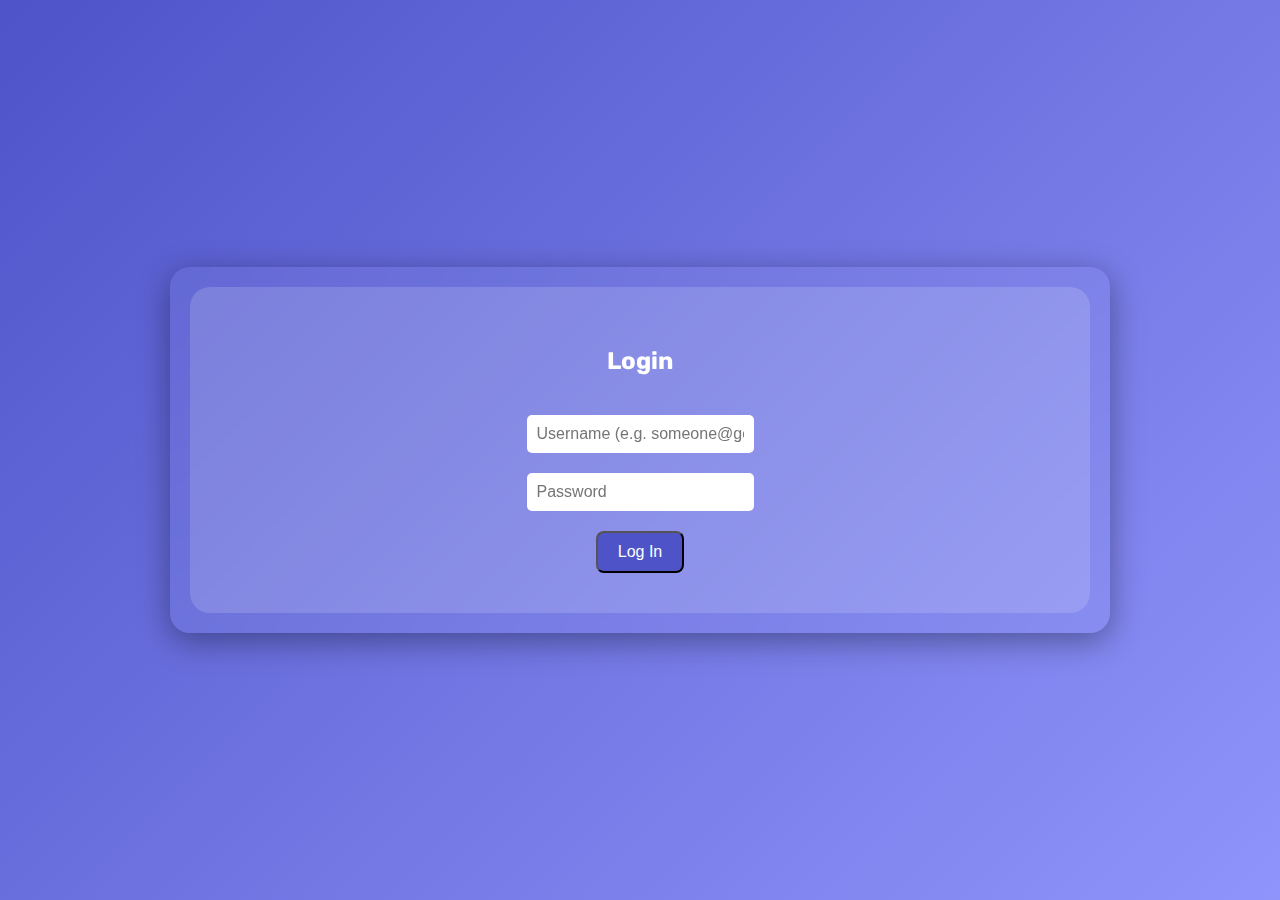
<file: index.html>
<!DOCTYPE html>
<html lang="en">
<head>
  <meta charset="UTF-8" />
  <meta name="viewport" content="width=device-width, initial-scale=1.0"/>
  <title>RAMP SAFETY</title>
  <link href="https://fonts.googleapis.com/css2?family=Rubik:wght@500&display=swap" rel="stylesheet">
  <link rel="stylesheet" href="styles_L.css">
 </head>
<body>

  <!-- ✅ User Info -->
  <div id="user-info" class="user-info" style="display: none;">
    <div class="user-initials" id="user-initials">U</div>
    <div>
      <div id="username-display">Welcome, User</div>
    </div>
    <button class="logout-btn" onclick="logout()">Log Out</button>
  </div>

  <!-- ✅ Login Page -->
  <div id="login-page" class="container">
    <div class="login-container">
      <h2>Login</h2>
      <input type="text" id="username" placeholder="Username (e.g. someone@goindigo.in)" />
      <input type="password" id="password" placeholder="Password" />
      <button onclick="login()">Log In</button>
    </div>
  </div>

  <!-- ✅ Main App -->
  <div id="main-content" class="container" style="display: none;">
    <header>
      <h1><span class="title-part1">Ramp Safety</span> <span class="title-part2">Program</span></h1>
    </header>

    <!-- Toggle Container -->
    <div id="toggle-container" class="toggle-container">
      <span>Select Theme:</span>
      <button id="theme-toggle" class="toggle-button">Millennial (Study Mode)</button>
    </div>

    <section class="grid day-buttons">
      <button class="day-button" data-day="day1">Day 1</button>
      <button class="day-button" data-day="quiz1">Quiz 1</button>
    </section>

    <section class="grid day-buttons-second">
      <button class="day-button" data-day="day2">Day 2</button>
      <button class="day-button" data-day="quiz2">Quiz 2</button>
    </section>

    <section class="grid quiz-grid">
      <button class="day-button" data-day="quiz3">Final Quiz</button>
      </section>
  </div>

  <script src="script_index.js" defer></script>
</body>
</html>
</file>
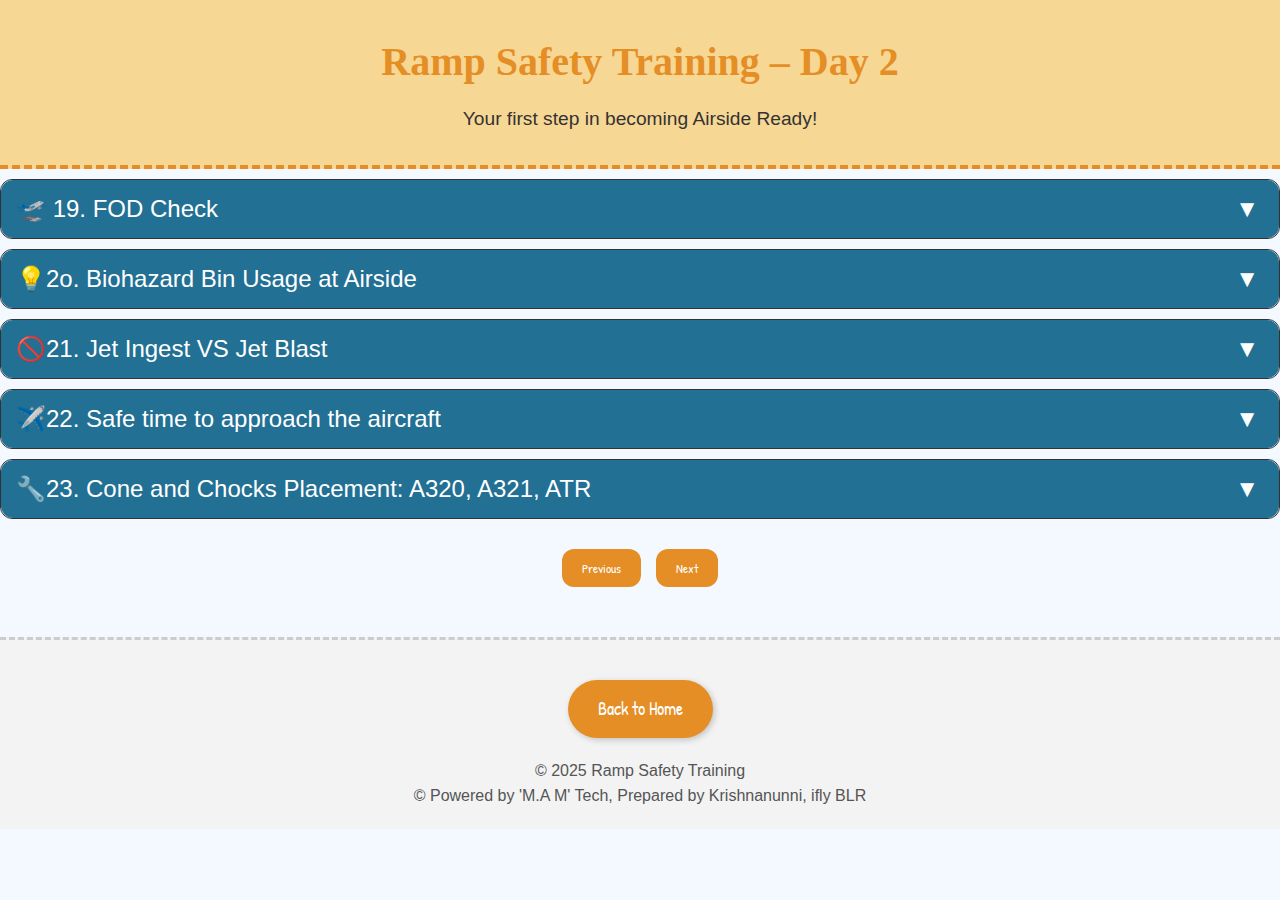
<file: day2_G.html>
<!DOCTYPE html>
<html lang="en">
<head>
    <meta charset="UTF-8">
    <title>Ramp Safety Training - Day 2</title>
    <meta name="viewport" content="width=device-width, initial-scale=1.0">

    <!-- Google Fonts for a handmade feel -->
    <link href="https://fonts.googleapis.com/css2?family=Permanent+Marker&family=Patrick+Hand&display=swap" rel="stylesheet">
    <link rel="stylesheet" href="styles_G.css">

 </head>
<body>

    <header>
        <h1>Ramp Safety Training – Day 2</h1>
        <p class="intro">Your first step in becoming Airside Ready!</p>
    </header>

    <!-- Section 19: FOD Check -->
    <div class="accordion-item">
        <button class="accordion-header">🛫 19. FOD Check</button>
        <div class="accordion-content">
        <p><strong>Trainee:</strong> Mr. Krish, I keep hearing about FOD checks. What exactly is FOD?</p> <p><strong>Instructor:</strong> FOD stands for Foreign Object Debris. Basically, anything that shouldn’t be on the ramp—stones, plastic, tools, even an old boarding pass blowing in the wind.</p> <p><strong>Trainee:</strong> Seriously? That stuff can cause problems?</p> <p><strong>Instructor:</strong> Absolutely. One loose bolt can turn into a flying bullet once an engine fires up. FOD may be small, but it plays dirty.</p> <p><strong>Trainee:</strong> What about a sandwich wrapper? That sounds harmless!</p> <p><strong>Instructor:</strong> Tell that to an engine sucking it in at full throttle. That "harmless" wrapper could cost millions. FOD may be small, but its impact? Huge.</p> <p><strong>Trainee:</strong> what about water bottle?</p> <p><strong>Instructor:</strong> Yep. One bottle sucked into a jet engine and boom—cha-ching! That’s one very expensive drink.</p> 
 <p><strong>Trainee:</strong> Got it. So when do we check for FOD?</p> <p><strong>Instructor:</strong> Three times: pre-arrival, pre-departure, and post-departure. Think of it like a safety checklist—we check, then check again, then check after we’ve checked.</p> <p><strong>Trainee:</strong> And who’s responsible for that?</p> <p><strong>Instructor:</strong> Everyone at the bay. No exceptions. If you’re breathing ramp air, you’re part of the FOD squad.</p></p><strong>Trainee:</strong> Alright! What should I be looking for exactly?</p> <p><strong>Instructor:</strong> Anything that doesn’t belong—bolts, tools, plastics, lost items. If you wouldn’t want it flying into a jet engine, it’s FOD. When in doubt, pick it out!</p> <p><strong>Trainee:</strong> Got it, Mr. Krish,! Eyes down, pockets empty, ramp clean!</p> <p><strong>Instructor:</strong> That’s the spirit! A clean ramp is a safe ramp. Let’s keep the jets happy—and off the snack diet!</p> <p><strong>Trainee:</strong> Okay! And what do we do with the stuff we find?</p> <p><strong>Instructor:</strong> Straight into the FOD bin. Every bay has one. Can’t miss it—it’s the bin that’s practically begging for attention.</p> <p><strong>Trainee:</strong> And if the bin’s not there?</p> <p><strong>Instructor:</strong> Head over to the passenger ramp—we’ve got an FOD bin there too. No excuses. The only thing flying should be the aircraft, not garbage.</p> <p><strong>Trainee:</strong> Copy that, Mr. Krish,! FOD in the bin, not in the engine!</p> <p><strong>Instructor:</strong> Now you’re talking! Clean ramp, safe skies—that’s how we roll.
            <img src="img/awareness.jpg" alt="" class="standard-img">
        </div>
    </div>


 <!-- Section 20: Biohazard Bin Usage at Airside -->
    <div class="accordion-item">
        <button class="accordion-header">💡2o. Biohazard Bin Usage at Airside</button>
        <div class="accordion-content">
        <p><strong>Trainee:</strong> Sir, I’ve got toilet cart duty today. Anything special I need to know about hygiene?</p> <p><strong>Instructor:</strong> Oh yes—this is where cleanliness is king. When you're done, all <em>used disposable gloves and masks</em> must go straight into the <em>biohazard bin</em>. No shortcuts, no detours.</p> <p><strong>Trainee:</strong> Can I toss in some regular trash too, just to save time?</p> <p><strong>Instructor:</strong> Absolutely not! The biohazard bin is strictly for <em>PPE like gloves and masks</em>—nothing else. Mixing in regular waste? That’s a contamination party nobody wants.</p> <p><strong>Trainee:</strong> Got it. Toss it right, toss it safe.</p> <p><strong>Instructor:</strong> Exactly. And don’t forget to <em>check the bin lid</em> after disposing—make sure it’s properly closed. An open bio bin is like an open invitation for trouble.</p> <p><strong>Trainee:</strong> What if the bin’s full or cracked?</p> <p><strong>Instructor:</strong> Then <em>report it immediately</em>. We can’t keep things clean if the container’s broken. Safety’s everyone’s job—even when it comes to bins.</p> <p><strong>Trainee:</strong> Alright. Gloves off, bin closed, and no funny business with the trash.</p> <p><strong>Instructor:</strong> That’s the spirit! Stay clean, stay safe, and keep airside contamination-free.</p>
<img src="img/biohazard.png" alt="Biohazard Bin at Airside" class="standard-img">
           
        </div>       
    </div>







    <!-- Section 21: Jet Ingest VS Jet Blast-->
    <div class="accordion-item"> 
       <button class="accordion-header">🚫21. Jet Ingest VS Jet Blast</button>

 
       <div class="accordion-content">
             <img src="img/jetengine.png" alt="jetengine" class="standard-img">
            <p><strong>Trainee:</strong> Mr. Krish, what’s the difference between jet ingest and jet blast? I keep mixing them up!</p> <p><strong>Instructor:</strong> Good question! Jet ingest is like the engine’s vacuum cleaner—it sucks in air and anything nearby at the front. So, stay clear or you might get “swallowed”!</p> <p><strong>Trainee:</strong> Mr. Krish, what’s the difference between jet ingest and jet blast? Specifically, what happens behind the engine?</p> <p><strong>Instructor:</strong> Behind the engine is where jet blast happens—it’s a fierce gust of air shooting out the back. Stand there, and you could get knocked over or hit by flying debris.</p> <p><strong>Trainee:</strong> How close can I safely get to these zones?</p> <p><strong>Instructor:</strong> When the engine’s on, keep at least 5.79 meters from the front—that’s the ingest danger zone. And from the rear, a safe 60 meters away to avoid the blast. Think of it as giving the engine its personal space!</p> <p><strong>Trainee:</strong> Now I’m clear—it’s like respecting a grumpy giant!</p> <p><strong>Instructor:</strong> Exactly! Respect the giant, stay alert, stay outside ERA when engine is on and you’ll be safe on the ramp every time.</p>
           
        </div>
    </div>

    <!-- Section 22:Safe time to approach the aircraft -->
    <div class="accordion-item">
        <button class="accordion-header">✈️22. Safe time to approach the aircraft</button>
        <div class="accordion-content">
        <div class="image-container">
        <img src="img/atracb.png" alt="ATRACB" class="standard-img">
        <img src="img/ACB.png" alt="ACB" class="standard-img" class="standard-img">
          </div>
<p><strong>Trainee:</strong> Mr. Krish, when is it actually safe to approach the aircraft at the bay? I don’t want to be the guy who walks into a spinning propeller!</p> <p><strong>Instructor:</strong> Good question! Think of the aircraft like a sleeping dragon—you don’t want to wake it up too soon. Wait until the engines are off, ACB is turned off, chocks are in place, and the engineer gives the thumbs up.</p> <p><strong>Trainee:</strong> By the way, where exactly is the ACB located? I want to be sure I’m checking the right place.</p> <p><strong>Instructor:</strong> Great to ask! On an Airbus, the ACBs are located on top and bottom of the fuselage. For ATR aircraft, you’ll find them on top of the tail and also on the bottom of the fuselage. Knowing this helps you verify that the ACB is properly turned off before approaching.</p> <p><strong>Trainee:</strong> Wait, what exactly is the fuselage?</p> <p><strong>Instructor:</strong> Ah, good one! The fuselage is basically the main body of the aircraft — the big central part where the Customers sit and the cargo is stored. Think of it like the airplane’s torso.</p> <p><strong>Trainee:</strong> So basically, if ACB is on and  I rush in, I’m asking for trouble?</p> <p><strong>Instructor:</strong> Exactly! Patience is your best safety gear here. Approaching too early is like trying to hug a cactus—painful and unnecessary.</p> <p><strong>Trainee:</strong> Got it, I’ll personally check the engines, ACB locations, and chocks before waiting for the engineer’s “all clear.” No cactus hugs for me!</p> <p><strong>Instructor:</strong> Perfect! Safe, smart, and with no prickly surprises. You’re officially on the express train to ramp training greatness!</p> <p><strong>Trainee:</strong> Thank you! Credits to you for putting up with all my questions — you deserve a medal... or at least a really big coffee!</p> <p><strong>Instructor:</strong> Haha, no medal needed — just remember: patience is key, and if you survive my jokes, you’re ready for anything!</p>  <p><strong>Instructor:</strong> Remember:</p> <ul> <li>A/C engines are off</li> <li>ACB is turned off (on Airbus: top & bottom of fuselage; on ATR: top of tail & bottom of fuselage)</li> <li>Chocks are in place</li> <li>Engineer gives the thumbs up</li> </ul>
         
           </div>
    </div>

    <!-- Section 23: Cone and Chocks Placement: A320, A321, ATR-->
    <div class="accordion-item">
        <button class="accordion-header">🔧23. Cone and Chocks Placement: A320, A321, ATR</button>
        <div class="accordion-content">
              <div class="image-container">
             <img src="img/chocks.png" alt="chocks" class="standard-img">
            <img src="img/cones.png" alt="cones">
              </div>
            <p><strong>Trainee:</strong> Mr. Krish, how many cones do we use for the Airbus A320 and the ATR?</p> <p><strong>Instructor:</strong> Great question! For the A320, you place 11 cones around the aircraft, like little sentinels guarding the plane. The ATR gets 10 cones—almost like a VIP rope line but with cones!</p> <p><strong>Trainee:</strong> Nice! And what about chocks? How many do we need for each?</p> <p><strong>Instructor:</strong> In normal weather, the A320 uses 8 chocks—four on each wheel, making sure the plane stays put like a stubborn mule. The ATR uses 6 chocks, keeping things tight and safe.</p> <p><strong>Trainee:</strong> What if the wind decides to mess with us? Do we need more chocks?</p> <p><strong>Instructor:</strong> Absolutely! If the wind speed goes above 25 knots, the A320 gets 4 extra chocks, making a total of 12. That’s like calling in backup to hold the plane steady. The ATR sticks with 6 chocks—tough little plane!</p> <p><strong>Trainee:</strong> What about the cones? Do we keep them all when it’s windy?</p> <p><strong>Instructor:</strong> Nope! If wind speed is above 25 knots, cones have to be removed. Leaving them out is like giving the wind some bowling pins—definitely dangerous for everyone on the ramp!</p> <p><strong>Trainee:</strong> So cones and chocks are like the bodyguards of the plane, huh?</p> <p><strong>Instructor:</strong> Exactly! Without them, our planes might just roll away or get too cozy with the neighbors. Safety first, always!</p><p><strong>Instructor:</strong> Here’s a quick reference table for you to review. Make sure to study it well—it will be part of your assessment.</p>
<table border="1" cellpadding="5" cellspacing="0" style="border-collapse: collapse; width: 60%;">
  <thead>
    <tr style="background-color: #f2f2f2;">
      <th>Aircraft Type</th>
      <th>Number of Cones</th>
      <th>Number of Chocks (Normal Weather)</th>
      <th>Number of Chocks (High Wind)</th>
    </tr>
  </thead>
  <tbody>
    <tr>
      <td>Airbus A320</td>
      <td>11</td>
      <td>8</td>
      <td>12</td>
    </tr>
    <tr>
      <td>Airbus A321</td>
      <td>Same as A320</td>
      <td>Same as A320</td>
      <td>Same as A320</td>
    </tr>
    <tr>
      <td>ATR</td>
      <td>10</td>
      <td>6</td>
      <td>6</td>
    </tr>
  </tbody>
</table>
            <div style="margin-top: 10px;">
                        </div>
        </div>
    </div>

           <!-- Section 24: Wind Chart-->
    <div class="accordion-item">
        <button class="accordion-header">💡24. Wind Chart</button>
        <div class="accordion-content">
           <p><strong>Trainee:</strong> Sir, what’s this windchart thing everyone keeps checking?</p> <p><strong>Instructor:</strong> Ah, the windchart—it’s our airside weather watchdog. It shows <em>real-time wind speed and direction</em>. Sounds simple, but it’s absolutely critical for safe aircraft ops, especially during <em>takeoff, landing, and taxiing</em>.</p> <p><strong>Trainee:</strong> So, it’s not just for pilots?</p> <p><strong>Instructor:</strong> Nope—<em>ground crew rely on it too</em>. It tells us when to start locking things down. For example: at <em>25–39 knots</em>, secure any loose items. At <em>40 knots and above</em>, start tying down equipment. And if wind hits <em>60 knots</em>—some operations must <em>stop completely</em>.</p> <p><strong>Trainee:</strong> Got it. Wind up = lock it down.</p> <p><strong>Instructor:</strong> Exactly. Think of it as a speedometer for safety. The higher the wind, the more careful we get. And you must <em>check the windchart</em> during these critical points: <em>before arrival, before departure, and during taxiing</em>.</p> <p><strong>Trainee:</strong> What if the chart looks off or isn’t working?</p> <p><strong>Instructor:</strong> <em>Report it immediately.</em> Faulty data is dangerous data. We don’t guess with safety—we verify and act accordingly.</p> <p><strong>Trainee:</strong> Makes sense. Windchart = checklist item, every time.</p> <p><strong>Instructor:</strong> You got it. Keep your eyes on the chart and your hands on safety—it’s non-negotiable out here.</p>
             <img src="img/windspeed.jpg" alt="Windchart display" class="standard-img">
        </div>       
    </div>

            <!-- Section 25: Know Your Aircraft" topic for A320, A321, and ATR -->
    <div class="accordion-item">
        <button class="accordion-header">💡25. Know Your Aircraft || Airbus- A320, A321, and ATR</button>
        <div class="accordion-content">
            <div class="image-container">
            <img src="img/A320.jpg" alt="A320" class="standard-img">
            <img src="img/ATR_1.jpg" alt="ATR" class="standard-img">
                  </div>
            <p><strong>Trainee:</strong> Mr. Krish, all aircraft kinda look the same from the ground. How do I tell them apart?</p> <p><strong>Instructor:</strong> Ah, my young ramp warrior, knowing your aircraft is like recognizing your relatives at a wedding—look closely, they all have unique features!</p> <p><strong>Trainee:</strong> Okay, let's start with the A320?</p> <p><strong>Instructor:</strong> The A320 is your standard short-haul hero—180 to 186 passengers, 4 doors, and 3 cargo holds. Think of it as the "Toyota" of aircraft. Reliable and everywhere.</p> <p><strong>Trainee:</strong> And the A321?</p> <p><strong>Instructor:</strong> That’s the A320’s big brother with more muscle—222 to 232 passengers, 6 doors, and 5 compartments. Longer and leaner. If the A320 is a sedan, the A321 is a limo.</p> <p><strong>Trainee:</strong> What about the ATR? That one looks... different.</p> <p><strong>Instructor:</strong> Yup! The ATR is the countryside cousin—smaller with 78 passengers, 1 door, and a quirky 2 holds, 4-compartment hold setup. Props not jets. And the ACB lights? One on the tail and one under the belly, like a plane with a nightlight!</p> <p><strong>Trainee:</strong> And the Airbuses have their ACB lights?</p> <p><strong>Instructor:</strong> Right—both top and bottom of the fuselage. Easy to spot if you know where to look. Like aircraft bling!</p> <p><strong>Trainee:</strong> Got it! So it’s all about doors, lavs, holds, and the plane’s personality!</p> <p><strong>Instructor:</strong> Exactly! If you know your aircraft, the ramp becomes a lot less confusing—and way more fun.</p>

<table border="1" cellpadding="6" cellspacing="0">
  <thead>
    <tr>
      <th>Feature</th>
      <th>A320</th>
      <th>A321</th>
      <th>ATR</th>
    </tr>
  </thead>
  <tbody>
    <tr>
      <td><strong>Passenger Capacity</strong></td>
      <td>180 / 186</td>
      <td>222 / 232</td>
      <td>78</td>
    </tr>
    <tr>
      <td><strong>Lavatories</strong></td>
      <td>3</td>
      <td>3</td>
      <td>1</td>
    </tr>
    <tr>
      <td><strong>Doors</strong></td>
      <td>4 (L1, L2, R1, R2)</td>
      <td>6 (L1, L3, L4, R1, R3, R4)</td>
      <td>1</td>
    </tr>
    <tr>
      <td><strong>Cargo Holds</strong></td>
      <td>3 (Fwd, Aft, Bulk)</td>
      <td>3 (Fwd, Aft, Bulk)</td>
      <td>3 (Fwd, Rear)</td>
    </tr>
    <tr>
      <td><strong>Compartments</strong></td>
      <td>4 (1, 3, 4, 5)</td>
      <td>5 (1, 2, 3, 4, 5)</td>
      <td>4 (FWD R, FWD L, RER Fwd, Rear Aft)</td>
    </tr>
    <tr>
      <td><strong>ACB Light Position</strong></td>
      <td>Top and Bottom of Fuselage</td>
      <td>Top and Bottom of Fuselage</td>
      <td>Top of Tail, Bottom of Fuselage</td>
    </tr>
  </tbody>
</table>
            
        </div>
    </div>

    <!-- Section 26: 3 Door Operation -->
    <div class="accordion-item">
        <button class="accordion-header">🦅26. 3 Door Operation</button>
        <div class="accordion-content">
             <img src="img/3door.png" alt="3door" class="standard-img">
            <p><strong>Trainee:</strong> Mr. Krish, I'm confused. Why are the door bays different for A320 and A321?</p> <p><strong>Instructor:</strong> Great question! Think of the A321 as the A320’s taller cousin who grew longer by 7 meters—and needs a different set of doors to stretch them out.</p> <p><strong>Trainee:</strong> So what doors do I need to remember?</p> <p><strong>Instructor:</strong> For the A320, it's L1, L2, and R1—like a cozy 3-room apartment. For the A321, it's L1, L4, and l4—because the A321 threw a party and added a door at the back!</p> <p><strong>Trainee:</strong> Why L4 for A321 though? That’s way back!</p> <p><strong>Instructor:</strong> Exactly. The A321 is longer, so using L4 helps with faster boarding and deplaning—no traffic jams in the aisle. It's like opening both ends of a subway car during rush hour.</p> <p><strong>Trainee:</strong> Makes sense. So, just memorize the combo, right?</p> <p><strong>Instructor:</strong> Yep! Treat it like a cheat code: A320 = L1, L2, R1. A321 = L1, L4, R1. No guessing, just winning.</p>
           
        </div>
    </div>

    <!-- Section 27: Hotel Mode in ATR -->
    <div class="accordion-item">
        <button class="accordion-header">💡27. Hotel Mode in ATR</button>
        <div class="accordion-content">
<img src="img/hotelmode.png" alt="hotelmode">
            <p><strong>Trainee:</strong> Mr. Krish, I saw someone mention “Hotel Mode” on the ATR. Are we checking into a flying hotel now?</p> <p><strong>Instructor:</strong> Ha! Not quite. “Hotel Mode” sounds fancy, but it just means the aircraft is using its APU to power systems while the engines are off in Airbus. In ATR, we do not have APU, so we use a different method.</p> <p><strong>Trainee:</strong> So… it’s like turning on the lights and AC in the plane without starting the engines?</p> <p><strong>Instructor:</strong> Exactly! Since the ATR doesn’t have an APU, it uses its own right-side engine—Engine No. 2—to generate power. This is what we call Hotel Mode in the ATR.</p> <p><strong>Trainee:</strong> Wait, the engine is on? Isn’t that risky on the ground?</p> <p><strong>Instructor:</strong> Good question. Yes, Engine 2 is running, but its **propeller is feathered and held stationary using a propeller brake**. That means the engine can produce power, but the propeller doesn’t spin.</p> <p><strong>Trainee:</strong> What does “feathered” mean?</p> <p><strong>Instructor:</strong> Think of it this way: If you stick your hand flat out a car window, the wind pushes hard—lots of resistance. But if you turn your hand sideways, the air slips past easily. That’s what feathering does. It turns the propeller blades edge-on to the airflow, reducing drag and stopping it from spinning. Then, a propeller brake keeps it fully still.</p> <p><strong>Trainee:</strong> Ah, so the engine runs to give power, but the propeller doesn’t move. Got it!</p> <p><strong>Instructor:</strong> Exactly. This allows electrical and pneumatic systems like lights, avionics, and air conditioning to work, without starting both engines.</p> <p><strong>Trainee:</strong> But is Hotel Mode after the GPU is connected?</p> <p><strong>Instructor:</strong> Nope! In Hotel Mode, the aircraft powers itself. If it’s using a GPU, that’s external power—not Hotel Mode. Think of Hotel Mode as the aircraft making its own coffee without room service.</p> <p><strong>Trainee:</strong> So GPU is room service, and Hotel Mode is the plane brewing its own coffee?</p> <p><strong>Instructor:</strong> Nailed it! The ATR uses its right engine in Hotel Mode to be self-sufficient on the ground—no external power needed.</p> <p><strong>Trainee:</strong> Is it safe to work around the plane in Hotel Mode?</p> <p><strong>Instructor:</strong> Safer than when engines are running, yes. But always remember—the exhaust from the running engine is hot, and systems are live. Stay alert, wear PPE, and treat the aircraft with respect.</p> <p><strong>Trainee:</strong> Copy that. Hotel Mode: Customers relax, ramp crew sweat… with caution!</p> <p><strong>Instructor:</strong> Welcome to aviation!</p>
            
        </div>
         </div>
         <!-- Section 28: LDM – Load Distribution Message -->
    <div class="accordion-item">
     <button class="accordion-header">💡28. Load Distribution Message</button>
     <div class="accordion-content">
        <p><strong>Trainee:</strong> Mr. Krish, I keep hearing about the LDM—what exactly is it?</p> <p><strong>Instructor:</strong> Ah, the LDM! That’s the Load Distribution Message. Think of it like a recipe card for the aircraft—it tells us where the “ingredients” (passengers, cargo, baggage) are placed so the plane doesn’t turn into a flying seesaw.</p> <p><strong>Trainee:</strong> Flying seesaw?!</p> <p><strong>Instructor:</strong> Exactly! If we load too much in the back, the nose points up. Too much in the front, and the tail gets jealous. The LDM helps balance the load—so we fly smooth and happy.</p> <p><strong>Trainee:</strong> So, it’s like weightlifting for planes—keep it balanced or things go sideways.</p> <p><strong>Instructor:</strong> Spot on! Always check the LDM before finalizing loading. It’s not just paperwork—it’s how we keep gravity on our side!</p>
           
        </div>       
    </div>
          <!-- Section 24: Load Instruction Report -->
    <div class="accordion-item">
        <button class="accordion-header">💡29. Load Instruction Report</button>
        <div class="accordion-content">
            <p><strong>Trainee:</strong> Mr. Krish, what exactly is an LIR? Sounds like a secret mission code.</p> <p><strong>Instructor:</strong> Ha! Not quite James Bond, but it is important. LIR stands for Load Instruction Report. It tells you what goes where on the aircraft—kind of like a recipe for loading a plane.</p> <p><strong>Trainee:</strong> So it’s like the plane’s grocery list?</p> <p><strong>Instructor:</strong> More like its diet plan. It says how much cargo, where it should be loaded, and in what order—so the aircraft stays balanced and doesn’t do an unplanned backflip.</p> <p><strong>Trainee:</strong> That would definitely ruin someone’s vacation.</p> <p><strong>Instructor:</strong> Exactly! That’s why the LIR must be followed *exactly* as printed. No freelancing, no guessing. Even small mistakes can throw off the aircraft’s center of gravity.</p> <p><strong>Trainee:</strong> Got it! Follow the LIR like it’s gospel.</p> <p><strong>Instructor:</strong> Right! Treat it like your playlist at the gym—no skipping, no shuffling. Load it as written, and the plane stays happy—and so do the passengers.</p> <p><strong>Trainee:</strong> Makes sense. But what’s actually in the LIR? Like, what columns or info should I be looking at?</p> <p><strong>Instructor:</strong> Good question. The LIR is usually divided into three main columns. First, there's the <strong>Arrival Load</strong>—that shows the cargo, mail, and baggage already on the aircraft when it arrives.</p> <p><strong>Trainee:</strong> So that’s what’s staying onboard?</p> <p><strong>Instructor:</strong> Exactly. Then comes the <strong>Planned Loading</strong>—that’s what we intend to load for the departing flight: more cargo, mail, and checked baggage.</p> <p><strong>Trainee:</strong> Got it. And the third column?</p> <p><strong>Instructor:</strong> The third column is <strong>Final Loading</strong>. That’s what actually made it onto the aircraft after check-in counters close. It's the confirmed, real deal—no more changes after that.</p> <p><strong>Trainee:</strong> So Arrival Load, Planned Loading, and Final Loading. Three columns telling us what’s on, what’s going in, and what finally made it.</p> <p><strong>Instructor:</strong> Bingo! Think of it as past, present, and confirmed future. Every item has to be loaded according to plan—or else we update the plan and make sure it's approved before the door shuts.</p> <p><strong>Trainee:</strong> Understood, Mr. Krish,. No surprises for the aircraft!</p> <p><strong>Instructor:</strong> That’s the spirit. The LIR keeps the aircraft balanced, efficient, and most importantly—safe.</p>
           
        </div>       
    </div>
                   <!-- Section 30: HUM -->
    <div class="accordion-item">
        <button class="accordion-header">💡30. HUM</button>
        <div class="accordion-content">
            <p><strong>Trainee:</strong> Mr. Krish, I saw a HUM package last shift. What's the proper way to handle it?</p> <p><strong>Instructor:</strong> Ah, the HUM—Human Remains. It’s serious business. We show respect, care, and follow procedure to the letter.</p> <p><strong>Trainee:</strong> Got it. So, where do we load it on the aircraft?</p> <p><strong>Instructor:</strong> On an Airbus, it goes into the bulk hold, which is the 5th compartment. Think of it as first-class cargo with VIP treatment—quiet, secure, and head always facing the nose of the aircraft.</p><p><strong>Trainee:</strong> Mr. Krish, quick question—why does the HUM’s head need to face the nose of the aircraft?</p> <p><strong>Instructor:</strong> Good question! It's not just for respect, though that's part of it. It’s also for science—and gravity.</p> <p><strong>Trainee:</strong> Gravity? What’s that got to do with it?</p> <p><strong>Instructor:</strong> During takeoff and most of the flight, the aircraft's nose is slightly elevated. That means the tail is a bit lower.</p> <p><strong>Trainee:</strong> Oh… like a permanent uphill?</p> <p><strong>Instructor:</strong> Exactly! So if the HUM is placed with the head toward the nose, any bodily fluids naturally settle away from the head. It’s about maintaining dignity and avoiding, well… internal messes.</p> <p><strong>Trainee:</strong> Ahhh, so it’s like putting a lid on a cup before you tip it—smart.</p> <p><strong>Instructor:</strong> Right! The HUM may not complain, but we still treat them with care and respect. Always head toward the nose. No exceptions.</p><p><strong>Trainee:</strong> Ha! Noted. Anything else I should watch for?</p> <p><strong>Instructor:</strong> Yep—two safety straps. Think of them like seatbelts for HUM. No bumpy rides. And always follow the labels—if it says "This Side Up," don’t get creative.</p> <p><strong>Trainee:</strong> Makes sense. So… no upside-down HUMs?</p> <p><strong>Instructor:</strong> Absolutely not. We’re not in a horror movie. Respect, care, and correct handling—always.</p>
           
        </div>       
    </div>

                <!-- Section 31: SMS  || Safety Management System -->
    <div class="accordion-item">
        <button class="accordion-header">💡31. SMS  || Safety Management System</button>
        <div class="accordion-content">
             <div class="video-container">
    <iframe width="560" height="315" src="https://www.youtube.com/embed/OyxXF0jC3gM" frameborder="0" allowfullscreen></iframe>
  </div>
          <p><strong>Trainee:</strong> Mr. Krish, what exactly is a “hazard” on the ramp?</p> <p><strong>Instructor:</strong> Great question! A hazard is anything that could cause trouble—like a slippery patch, a broken light, or even a rogue wrench lying around. Basically, it’s trouble waiting to happen.</p> <p><strong>Trainee:</strong> Okay, and what’s the difference between an incident and an accident then?</p> <p><strong>Instructor:</strong> Think of an incident as a close call—like you almost tripped but caught yourself. An accident is when you actually do trip and fall, or something breaks or someone gets hurt.</p> <p><strong>Trainee:</strong> Got it. So, if I see something like a crack on the aircraft engine while working, what should I do?</p> <p><strong>Instructor:</strong> You shout “Heads up!”—just kidding. You report it immediately to the Aircraft Engineer and the Safety Team. No heroics, just quick action!</p> <p><strong>Trainee:</strong> What if I spot a damaged equipment or a vehicle parked under the aerobridge?</p> <p><strong>Instructor:</strong> For damaged equipment, call the GSE (Ground Support Equipment) team and Safety. For that vehicle under the aerobridge, ring up the Agile staff and Safety to get it moved pronto.</p> <p><strong>Trainee:</strong> And how do we report these hazards properly?</p> <p><strong>Instructor:</strong> Easy! We have an SMS form at the backup office—you fill that out. Also, on 6E Breez, you’ll find hazard reporting available digitally. Reporting is your superpower to keep everyone safe!</p> <p><strong>Trainee:</strong> So basically, see something dangerous, report it fast?</p> <p><strong>Instructor:</strong> Exactly! When it comes to safety, slow is a no-go. Report fast, keep calm, and carry on safely!</p>
<p><strong>Trainee:</strong> Mr. Krish, what exactly is a “hazard” on the ramp?</p> <p><strong>Instructor:</strong> Great question! A hazard is anything that could cause trouble—like a slippery patch, a broken light, or even a rogue wrench lying around. Basically, it’s trouble waiting to happen.</p> <p><strong>Trainee:</strong> Okay, and what’s the difference between an incident and an accident then?</p> <p><strong>Instructor:</strong> Think of an incident as a close call—like you almost tripped but caught yourself. An accident is when you actually do trip and fall, or something breaks or someone gets hurt.</p> <p><strong>Trainee:</strong> Got it. So, if I see something like a crack on the aircraft engine while working, what should I do?</p> <p><strong>Instructor:</strong> You shout “Heads up!”—just kidding. You report it immediately to the Aircraft Engineer and the Safety Team. No heroics, just quick action!</p> <p><strong>Trainee:</strong> What if I spot a damaged equipment or a vehicle parked under the aerobridge?</p> <p><strong>Instructor:</strong> For damaged equipment, call the GSE (Ground Support Equipment) team and Safety. For that vehicle under the aerobridge, ring up the Agile staff and Safety to get it moved pronto.</p> <p><strong>Trainee:</strong> And how do we report these hazards properly?</p> <p><strong>Instructor:</strong> Easy! We have an SMS form at the backup office—you fill that out. Also, on 6E Breez, you’ll find hazard reporting available digitally. Reporting is your superpower to keep everyone safe!</p> <p><strong>Trainee:</strong> So basically, see something dangerous, report it fast?</p> <p><strong>Instructor:</strong> Exactly! When it comes to safety, slow is a no-go. Report fast, keep calm, and carry on safely!</p>
           
        </div>       
    </div>


          <!-- Section 32: Disability -->
    <div class="accordion-item">
        <button class="accordion-header">💡32. Disability Awareness</button>
        <div class="accordion-content">
             <div class="video-container">
    <iframe width="560" height="315" src="https://www.youtube.com/embed/Gv1aDEFlXq8" title="Disability Awareness Video" frameborder="0" allowfullscreen></iframe>
  </div>
            <p><strong>Trainee:</strong> Mr. Krish, today’s topic is disability, right?</p> <p><strong>Instructor:</strong> Yep! And no, it’s not just about someone using a wheelchair. Disability is a broad umbrella—it covers way more than you’d expect.</p> <p><strong>Trainee:</strong> Like what?</p> <p><strong>Instructor:</strong> Let’s roll through 20 common types, and no, you don’t need to memorize them all—just understand and respect them.</p>
<ul>
  <li><strong>Visual Impairment</strong> – Reduced or no vision, even with glasses.</li>
  <li><strong>Hearing Impairment</strong> – Partial or total inability to hear.</li>
  <li><strong>Mobility Impairment</strong> – Difficulty moving around due to injury or condition.</li>
  <li><strong>Autism Spectrum Disorder (ASD)</strong> – Affects communication and behavior in unique ways.</li>
  <li><strong>Down Syndrome</strong> – A genetic condition causing developmental and intellectual delays.</li>
  <li><strong>Cerebral Palsy</strong> – A group of disorders affecting movement and muscle coordination.</li>
  <li><strong>Epilepsy</strong> – A neurological disorder that causes seizures.</li>
  <li><strong>Multiple Sclerosis (MS)</strong> – A condition where the immune system attacks the nerves.</li>
  <li><strong>Parkinson’s Disease</strong> – A disorder affecting movement, often including tremors.</li>
  <li><strong>Amputation</strong> – Loss of a limb or part of a limb.</li>
  <li><strong>Spinal Cord Injury</strong> – Damage to the spinal cord that affects mobility or function.</li>
  <li><strong>Schizophrenia</strong> – A mental disorder that affects how a person thinks and perceives reality.</li>
  <li><strong>Depression</strong> – A serious mood disorder that impacts daily life and function.</li>
  <li><strong>Anxiety Disorder</strong> – Excessive worry or fear that interferes with normal activities.</li>
  <li><strong>Learning Disability (e.g., Dyslexia)</strong> – Difficulty with reading, writing, or math despite average intelligence.</li>
  <li><strong>Intellectual Disability</strong> – Below-average cognitive ability and skills for daily living.</li>
  <li><strong>Chronic Fatigue Syndrome</strong> – Persistent, unexplained tiredness not improved by rest.</li>
  <li><strong>Post-Traumatic Stress Disorder (PTSD)</strong> – A condition triggered by experiencing or witnessing trauma.</li>
  <li><strong>Speech Impairment</strong> – Difficulty in speaking clearly or fluently.</li>
  <li><strong>Diabetes (when uncontrolled)</strong> – Can lead to vision loss, nerve damage, or fatigue affecting job performance.</li>
</ul>

<p><strong>Trainee:</strong> Whoa! That’s quite a list. So, what’s my role here on the ramp?</p> <p><strong>Instructor:</strong> Your job? Respect, support, and don’t assume. Just because someone looks fine doesn’t mean they aren’t facing challenges.</p> <p><strong>Trainee:</strong> Got it! So, empathy and awareness are part of the PPE too?</p> <p><strong>Instructor:</strong> Exactly! A good attitude weighs nothing and fits every size. Wear it every day.</p>
           
        </div>       
    </div>
           <!-- Section 33: Types of Boarding Pass -->
    <div class="accordion-item">
        <button class="accordion-header">💡33. Types of Boarding Pass</button>
        <div class="accordion-content">
          <p><strong>Trainee:</strong> Mr. Krish, I saw so many different boarding passes today—some on phones, some on paper. What’s the deal?</p> <p><strong>Instructor:</strong> Ah, welcome to the boarding pass buffet! There’s one for every taste. Let’s go over the menu.</p> <p><strong>Trainee:</strong> Sounds tasty. What’s the first item?</p> <p><strong>Instructor:</strong> <em>Web Check-in Boarding Pass</em>. Customers check in online and download or print it. It’s like ordering food before reaching the restaurant—saves time and reduces the drama.</p> <p><strong>Trainee:</strong> What if they don’t do it online?</p> <p><strong>Instructor:</strong> Then we have the <em>Kiosk Boarding Pass</em>. These are printed by the passenger using self-service machines at the airport. It’s like a vending machine—but for boarding!</p> <p><strong>Trainee:</strong> Oh, I’ve seen people scanning their faces. Is that magic?</p> <p><strong>Instructor:</strong> That’s <em>DigiYatra</em>. Biometric-based boarding pass—just face scan and go. The future has arrived, and it’s looking right at you!</p> <p><strong>Trainee:</strong> And what about the old-school ones?</p> <p><strong>Instructor:</strong> You mean the <em>Counter Issued Boarding Pass</em>. Printed by airline staff at the check-in counter. It's classic—like vinyl records. Still used and still cool.</p> <p><strong>Trainee:</strong> And manual ones? I heard someone say “paper and pen boarding pass.” That real?</p> <p><strong>Instructor:</strong> Oh yes, the <em>Manual Boarding Pass</em>—used only when systems crash. Think of it as the emergency candle when the lights go out. Rare, but you better know how to use it!</p> <p><strong>Trainee:</strong> Got it! So, all passes lead to the plane?</p> <p><strong>Instructor:</strong> Exactly! Just like all jokes lead to a groan. But remember—no matter the pass, always check names, flight number, and gate. No one wants to end up in the wrong city... unless you’re into spontaneous vacations!</p>
           
        </div>       
    </div>

                      <!-- Section 34: Types of Wheelchairs -->
    <div class="accordion-item">
        <button class="accordion-header">💡34. Types of Wheelchairs</button>
        <div class="accordion-content">
         <p><strong>Trainee:</strong> Mr. Krish, I keep hearing about different types of wheelchairs on the ramp. Why so many types?</p> <p><strong>Instructor:</strong> Think of wheelchairs like cars—different models for different jobs. We have WCHC, WCHR, and the special one called the Ostrich wheelchair. Each one has its own style and purpose.</p> <p><strong>Trainee:</strong> Ostrich wheelchair? Is it faster than the others?</p> <p><strong>Instructor:</strong> Haha, not really! It’s named that because it helps Customers get up and “stretch their necks” to see better. Plus, it’s great for those who need a bit more support inside the cabin.</p> <p><strong>Trainee:</strong> Cool! So, how do I know which wheelchair to use?</p> <p><strong>Instructor:</strong> Always check the SSR on the boarding pass. That’s your secret code telling you which wheelchair to use. It’s like the GPS for wheelchairs!</p> <p><strong>Trainee:</strong> Got it! Check SSR, pick the right wheelchair, and keep everyone comfortable and safe. Easy!</p> <p><strong>Instructor:</strong> Exactly! Now you’re ready to roll—pun intended!</p>
           
        </div>       
    </div>
                   <!-- Section 35: PSHD -->
    <div class="accordion-item">
        <button class="accordion-header">💡35. PSHD || Priority Service Helpdesk</button>
        <div class="accordion-content">
           <p><strong>Trainee:</strong> Mr. Krish, what do I do if a customer gets really upset at the airport?</p> <p><strong>Instructor:</strong> First, stay calm—and definitely don’t take it personally. Inform your Manager on Duty (MOD) and try to ease the situation with a calm tone and helpful attitude.</p> <p><strong>Trainee:</strong> And if the customer still seems unhappy and walks away?</p> <p><strong>Instructor:</strong> Whether they leave the airport or board the flight looking unsatisfied, you <em>must</em> report it to <strong>PSHD</strong>—the Priority Service Helpdesk. They’re trained to follow up and support the customer even after they’ve left your area.</p> <p><strong>Trainee:</strong> What exactly do I need to tell PSHD?</p> <p><strong>Instructor:</strong> Good question. You’ll need to share: – The customer’s <em>name</em> – Their <em>PNR</em> (booking reference) – A brief description of the <em>issue</em> – What <em>service recovery</em> was offered at the airport (like assistance, alternate solution, refreshments, or an apology)</p> <p><strong>Trainee:</strong> So just a quick and clear summary?</p> <p><strong>Instructor:</strong> Exactly. PSHD doesn’t need an essay—just enough information to understand the situation and take it forward smoothly.</p> <p><strong>Trainee:</strong> Got it! So I stay composed, do what I can, inform my manager, and then give PSHD the details if needed?</p> <p><strong>Instructor:</strong> Perfect! You handle the moment—they handle the follow-up. It's all about making the customer feel heard and cared for, even after the interaction ends.</p>
           
        </div>       
    </div>
 <!-- Section : All Modules Completed -->
<div class="accordion-item">
    <button class="accordion-header">🏁 That’s a Wrap on All Modules! Time for the Final Challenge! 🧠🔥</button>
    <div class="accordion-content">
        <p><strong>Trainee:</strong> Wow, I made it through <em>everything</em>! That was a journey and a half. 🗺️📘</p>
        <p><strong>Instructor:</strong> You crushed it! 🎉 But wait—before you hang up your trainee boots, there’s one last mission.</p>
        <p><strong>Trainee:</strong> Ooh, a final mission? I’m listening… 👀</p>
        <p><strong>Instructor:</strong> Quizzes 2 and 3 are waiting for you. They're the ultimate test of all you’ve learned.</p>
        <p><strong>Trainee:</strong> Let’s gooo! Time to put this brain to the test. 🧠💥</p>
        <p><strong>Instructor:</strong> Head back to the homepage and show those quizzes who's boss. You got this! 🚀</p>
         <a href="index.html" class="back-button">Take me to Quiz page</a>
    </div>
</div>
 


<!-- Pagination -->
    <div class="pagination">
        <button id="prevPage" disabled>Previous</button>
        <button id="nextPage">Next</button>
    </div>

    <footer>
        <a href="index.html" class="back-button">Back to Home</a>
        <p>© 2025 Ramp Safety Training</p>
        <p>© Powered by 'M.A M' Tech, Prepared by Krishnanunni, ifly BLR</p>
    </footer>

    <script src="script.js"></script>
</body>
</html>
</file>
<file: styles_L.css>
body {
      margin: 0;
      padding: 0;
      font-family: 'Rubik', sans-serif;
      background: linear-gradient(135deg, #4e54c8, #8f94fb);
      display: flex;
      align-items: center;
      justify-content: center;
      min-height: 100vh;
      color: #fff;
      overflow: hidden;
      position: relative;
    }
    .container {
      background: rgba(255, 255, 255, 0.05);
      backdrop-filter: blur(10px);
      border-radius: 20px;
      padding: 20px;
      width: 95%;
      max-width: 900px;
      box-shadow: 0 8px 32px rgba(0, 0, 0, 0.37);
      text-align: center;
      position: relative;
    }
    header h1 {
      font-size: 2.4rem;
      margin-bottom: 20px;
      text-shadow: 0 4px 30px rgba(0, 0, 0, 0.5);
      display: flex;
      flex-wrap: wrap;
      justify-content: center;
      gap: 0.3em;
    }
    .title-part1, .title-part2 {
      white-space: nowrap;
    }
    .grid {
      display: grid;
      grid-template-columns: repeat(auto-fit, minmax(120px, 1fr));
      gap: 16px;
      margin: 20px 0;
    }
    .day-button {
      position: relative;
      background: rgba(255, 255, 255, 0.1);
      color: #fff;
      border: 1px solid rgba(255, 255, 255, 0.2);
      border-radius: 12px;
      padding: 12px;
      font-size: 1rem;
      cursor: pointer;
      transition: all 0.3s ease;
      backdrop-filter: blur(5px);
      box-shadow: 0 4px 15px rgba(0, 0, 0, 0.3);
      overflow: hidden;
      min-width: 100px;
    }
    .day-button::after {
      content: '';
      position: absolute;
      top: 0;
      left: 0;
      width: 100%;
      height: 100%;
      background: linear-gradient(120deg, rgba(255, 255, 255, 0.2), transparent);
      transform: translateX(-100%);
      transition: transform 0.5s ease;
    }
    .day-button:hover::after {
      transform: translateX(100%);
    }
    .day-button:hover {
      background: rgba(255, 255, 255, 0.2);
      transform: scale(1.05);
      box-shadow: 0 0 20px #00ffe0a1, 0 0 30px #00ffe0a1;
    }
    .day-button.passed {
      background: #28a745 !important;
      color: white;
      border: none;
    }
    .day-button.passed::after {
      content: '✔';
      position: absolute;
      top: 50%;
      right: 12px;
      transform: translateY(-50%);
      font-size: 1rem;
      background: rgba(255, 255, 255, 0.2);
      border-radius: 50%;
      width: 22px;
      height: 22px;
      display: flex;
      align-items: center;
      justify-content: center;
      color: white;
      font-weight: bold;
      box-shadow: 0 0 6px rgba(0, 0, 0, 0.3);
    }
    .day-button.locked {
      cursor: default;
      pointer-events: none;
      opacity: 0.6;
      background: rgba(255, 255, 255, 0.05);
      box-shadow: none;
    }
    .day-button.locked::before {
      content: '';
      position: absolute;
      top: 10px;
      right: 10px;
      width: 18px;
      height: 18px;
      background-image: url("data:image/svg+xml;utf8,<svg fill='white' xmlns='http://www.w3.org/2000/svg' viewBox='0 0 24 24'><path d='M12 2a5 5 0 00-5 5v3H6a2 2 0 00-2 2v10a2 2 0 002 2h12a2 2 0 002-2V12a2 2 0 00-2-2h-1V7a5 5 0 00-5-5zm0 2a3 3 0 013 3v3H9V7a3 3 0 013-3z'/></svg>");
      background-size: contain;
      background-repeat: no-repeat;
      opacity: 0.85;
      filter: drop-shadow(0 0 4px rgba(0, 255, 255, 0.4));
    }
    .login-container {
      display: flex;
      flex-direction: column;
      align-items: center;
      gap: 20px;
      padding: 40px;
      background: rgba(255, 255, 255, 0.1);
      border-radius: 20px;
      backdrop-filter: blur(5px);
    }
    .login-container input {
      padding: 10px;
      font-size: 1rem;
      border: none;
      border-radius: 5px;
      outline: none;
    }
    .login-container button {
      background-color: #4e54c8;
      color: white;
      padding: 10px 20px;
      border-radius: 8px;
      font-size: 1rem;
      cursor: pointer;
    }
    .user-info {
      position: fixed;
      top: 20px;
      right: 20px;
      color: #fff;
      font-size: 1.2rem;
      z-index: 1000;
      display: flex;
      align-items: center;
      gap: 10px;
      background: rgba(255,255,255,0.1);
      padding: 10px 20px;
      border-radius: 15px;
      backdrop-filter: blur(6px);
    }
    .user-initials {
      display: inline-block;
      background-color: rgba(255,255,255,0.3);
      color: #fff;
      width: 40px;
      height: 40px;
      line-height: 40px;
      border-radius: 50%;
      text-align: center;
      font-weight: bold;
      font-size: 1rem;
    }
    .logout-btn {
      background: rgba(255, 255, 255, 0.1);
      color: #fff;
      border: 1px solid rgba(255, 255, 255, 0.3);
      padding: 8px 16px;
      border-radius: 12px;
      cursor: pointer;
      font-size: 1rem;
      backdrop-filter: blur(8px);
      transition: all 0.3s ease;
      box-shadow: 0 4px 20px rgba(0, 0, 0, 0.25);
    }
    .logout-btn:hover {
      background: rgba(255, 255, 255, 0.2);
      color: #ffdddd;
      box-shadow: 0 6px 25px rgba(0, 0, 0, 0.3);
      transform: translateY(-1px);
    }
    /* Toggle Button */
/* Adjust Toggle Container positioning */
.toggle-container {
  position: relative; /* Changed from absolute */
  top: 0;
  margin-top: 30px; /* Add some margin-top to give space below the header */
  background-color: rgba(255, 255, 255, 0.1);
  padding: 8px 16px;
  border-radius: 12px;
  backdrop-filter: blur(5px);
  cursor: pointer;
  display: flex;
  align-items: center;
  color: #fff;
  font-size: 1rem;
}

/* Adjust the padding of the Main Content container */
#main-content {
  padding-top: 50px; /* Provides enough space from the top */
}

/* Ensure the header gets spaced properly */
header {
  margin-bottom: 20px; /* Adding some space between header and content below */
}


    .toggle-button {
      background: rgba(0, 255, 255, 0.2);
      border: none;
      padding: 8px 16px;
      border-radius: 15px;
      margin-left: 10px;
      font-size: 1rem;
      cursor: pointer;
    }
</file>
<file: styles_G.css>
/* General Reset */
* {
    margin: 0;
    padding: 0;
    box-sizing: border-box;
}

html, body {
    overflow-x: hidden; /* Prevent horizontal scroll */
}

/* Global body styling for both modules */
body {
    font-family: 'Poppins', sans-serif;
    background-color: #f4f9ff; /* Light background to keep it easy on the eyes */
    color: #333;
    line-height: 1.6;
}

/* Header */
header {
    background-color: #f7d794;
    text-align: center;
    padding: 30px 20px;
    border-bottom: 4px dashed #e58e26;
}

h1 {
    font-family: 'Permanent Marker', cursive;
    font-size: 2.5em;
    margin-bottom: 10px;
    color: #e58e26;
}

p.intro {
    font-size: 1.2em;
    color: #333;
}

/* Accordion Module Styling */
.accordion {
    max-width: 900px;
    margin: 30px auto;
}

.accordion-item {
    background-color: #fff;
    border: 1px solid #333;
    border-radius: 12px;
    margin: 10px 0;
}

.accordion-header {
    background-color: #227093;
    color: white;
    padding: 15px;
    font-size: 1.5em;
    cursor: pointer;
    border: none;
    text-align: left;
    width: 100%;
    border-radius: 12px;
    position: relative;
    overflow: hidden;
    transition: all 0.3s ease;
}

.accordion-header:hover {
    background-color: #45a049; /* Slightly darker green when hovered */
    transform: scale(1.05); /* Slight zoom on hover for effect */
}

.accordion-header:after {
    content: "▼"; /* Default icon */
    position: absolute;
    top: 50%;
    right: 20px;
    font-size: 1.5rem;
    transform: translateY(-50%);
    transition: transform 0.3s ease;
}

.accordion-item.active .accordion-header:after {
    transform: translateY(-50%) rotate(180deg);
}

/* Accordion Content */
.accordion-content {
    padding: 15px;
    display: none;
    background-color: #f1f1f1;
    max-height: 400px; /* Limit height to make it scrollable */
    overflow-y: auto;
    border-left: 3px solid #4caf50; /* Green left border for a clean look */
    border-radius: 5px;
    margin-top: 10px;
    transition: all 0.3s ease;
}

.accordion-item.active .accordion-content {
    display: block;
    opacity: 1;
}

.accordion-content p {
    margin-bottom: 10px;
    font-size: 1rem;
    color: #555;
}

.accordion-content p.strong {
    display: inline-block;
    padding-right: 10px;
}

.accordion-content p .emoji {
    font-size: 1.3rem; /* Larger emojis for a playful feel */
}

.accordion-content p.instructor {
    background-color: #e1ffe1; /* Light green background for instructor's messages */
    padding: 10px;
    border-radius: 8px;
    box-shadow: 0px 4px 6px rgba(0, 0, 0, 0.1);
}

.accordion-content p.trainee {
    background-color: #e1f0ff; /* Light blue background for trainee's messages */
    padding: 10px;
    border-radius: 8px;
    box-shadow: 0px 4px 6px rgba(0, 0, 0, 0.1);
}

/* Custom Scrollbar */
.accordion-content::-webkit-scrollbar {
    width: 6px;
}

.accordion-content::-webkit-scrollbar-thumb {
    background-color: #4caf50;
    border-radius: 10px;
}

.accordion-content::-webkit-scrollbar-track {
    background: #f1f1f1;
}

/* Pagination */
.pagination {
    text-align: center;
    margin-top: 30px;
}

.pagination button {
    background-color: #e58e26;
    color: white;
    padding: 10px 20px;
    border-radius: 12px;
    border: none;
    margin: 0 5px;
    cursor: pointer;
    font-family: 'Patrick Hand', cursive;
}

.pagination button:hover {
    background-color: #f7d794;
    color: #e58e26;
}

/* Mobile View Adjustments */
@media (max-width: 768px) {
    .accordion-header {
        font-size: 1.2em; /* Adjust font size for smaller screens */
        padding: 12px;
    }

    .accordion-content {
        padding: 10px; /* Less padding on smaller devices */
    }

    .pagination button {
        font-size: 1em;
    }
}

/* Image Container */
.image-container {
    display: flex;
    flex-wrap: wrap; /* Allow items to wrap to the next line if necessary */
    justify-content: space-between;
    gap: 10px; /* Optional, adjusts the space between images */
}

.image-container img {
    width: 48%; /* Makes the images take up almost half the width of the container */
    height: auto;
    border-radius: 8px; /* Optional, for rounded corners */
    max-width: 100%; /* Prevent overflow */
    min-width: 0; /* Prevents flex items from growing too large */
}

/* Footer */
footer {
    text-align: center;
    font-size: 1em;
    color: #555;
    padding: 20px;
    background-color: #f3f3f3;
    border-top: 3px dashed #ccc;
    margin-top: 50px;
}

/* Back Button */
.back-button {
    display: inline-block;
    background-color: #e58e26;
    color: #fff;
    font-family: 'Patrick Hand', cursive;
    font-size: 1.1em;
    padding: 15px 30px;
    margin: 20px auto;
    text-align: center;
    border-radius: 50px;
    text-decoration: none;
    box-shadow: 2px 2px 6px rgba(0, 0, 0, 0.2);
    transition: background-color 0.3s ease, transform 0.3s ease;
}

.back-button:hover {
    background-color: #f7d794;
    color: #e58e26;
    transform: scale(1.1);
}

.standard-img {
  max-width: 100%; /* Prevent image from exceeding container width */
  height: auto;    /* Maintain aspect ratio */
  display: block;  /* Removes inline gap issues */
  margin: 0 auto;  /* Center image horizontally if needed */
}
</file>
